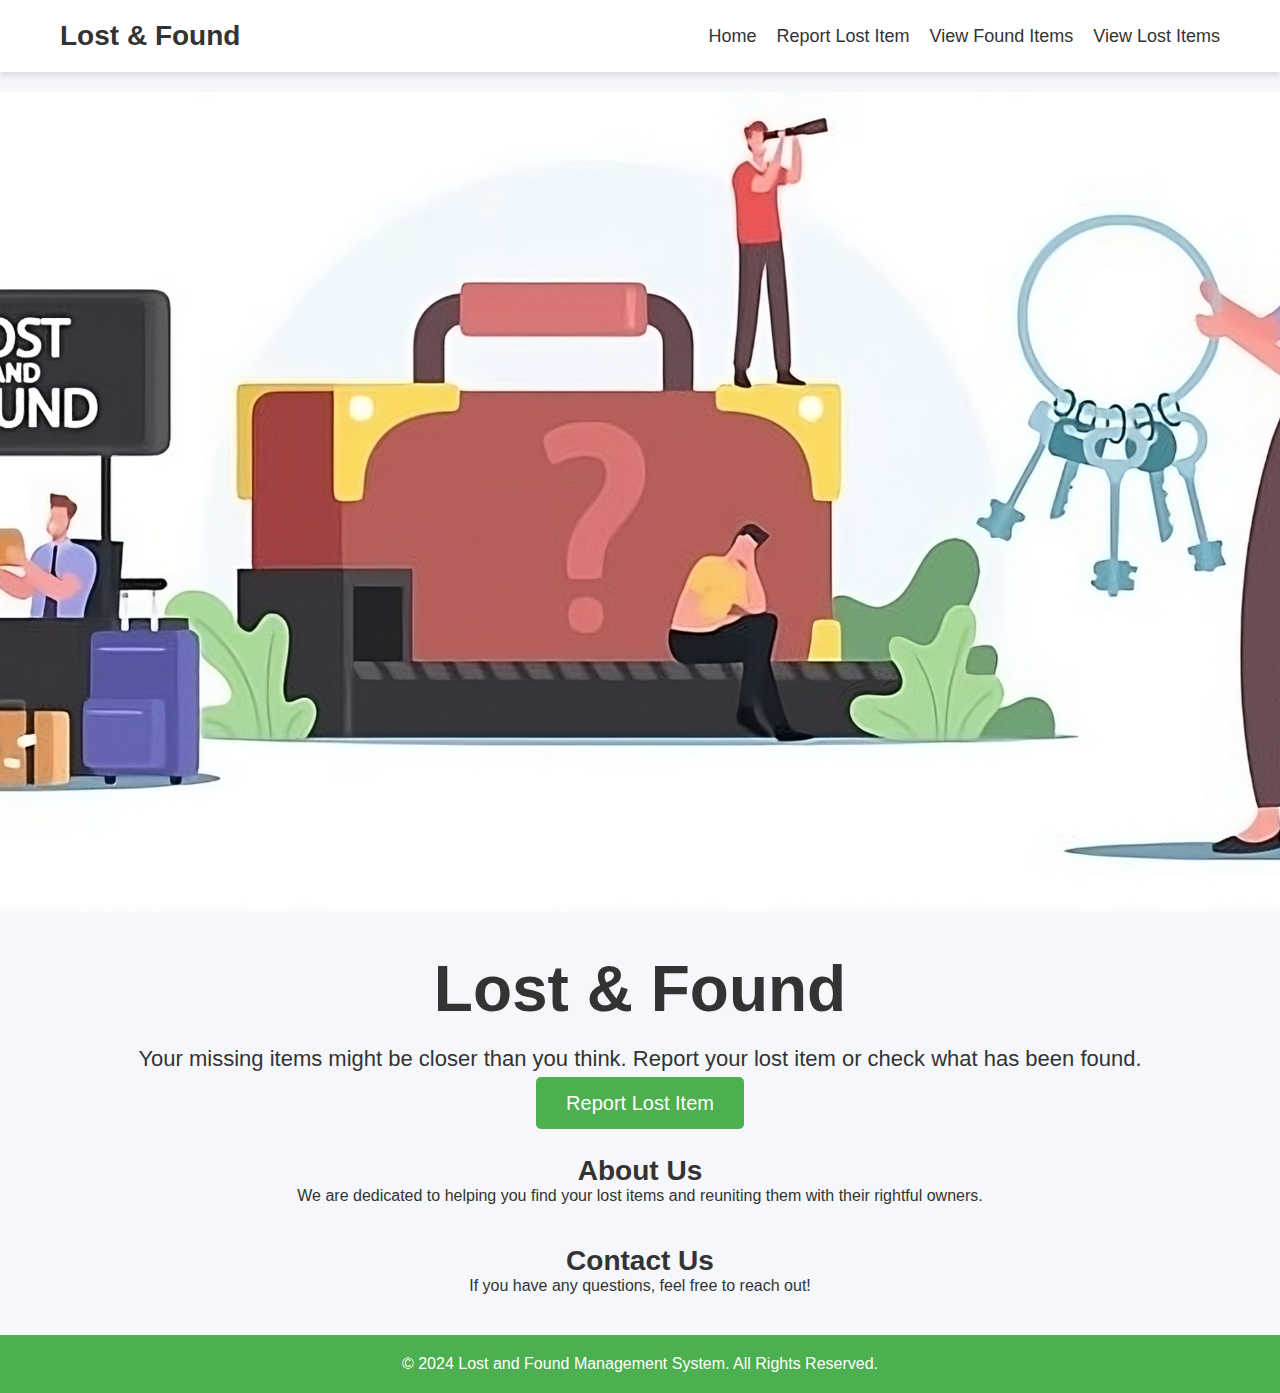
<file: index.html>
<!DOCTYPE html>
<html lang="en">
<head>
    <meta charset="UTF-8">
    <meta name="viewport" content="width=device-width, initial-scale=1.0">
    <title>Lost and Found Management System</title>
    <link rel="stylesheet" href="styles.css">
</head>
<body>
    <header class="app-header">
        <div class="navbar">
            <div class="logo">Lost & Found</div>
            <nav>
                <ul>
                    <li><a href="index.html" class="nav-link">Home</a></li>
                    <li><a href="report-lost.html" class="nav-link">Report Lost Item</a></li>
                    <li><a href="found-items.html" class="nav-link">View Found Items</a></li>
                    <li><a href="lost-items.html" class="nav-link">View Lost Items</a></li>
                </ul>
            </nav>
        </div>
    </header>

    <section class="hero">
        <img src="suitcase.jpeg" alt="Lost and Found">
        
    </section>

    <div class="hero-text">
        <h1>Lost & Found</h1>
        <p>Your missing items might be closer than you think. Report your lost item or check what has been found.</p>
        <a href="report-lost.html" class="cta-button">Report Lost Item</a>
    </div>

    <section class="about">
        <h2>About Us</h2>
        <p>We are dedicated to helping you find your lost items and reuniting them with their rightful owners.</p>
    </section>

    <section class="contact">
        <h2>Contact Us</h2>
        <p>If you have any questions, feel free to reach out!</p>
    </section>

    <footer class="app-footer">
        <p>&copy; 2024 Lost and Found Management System. All Rights Reserved.</p>
    </footer>
</body>
</html>
</file>
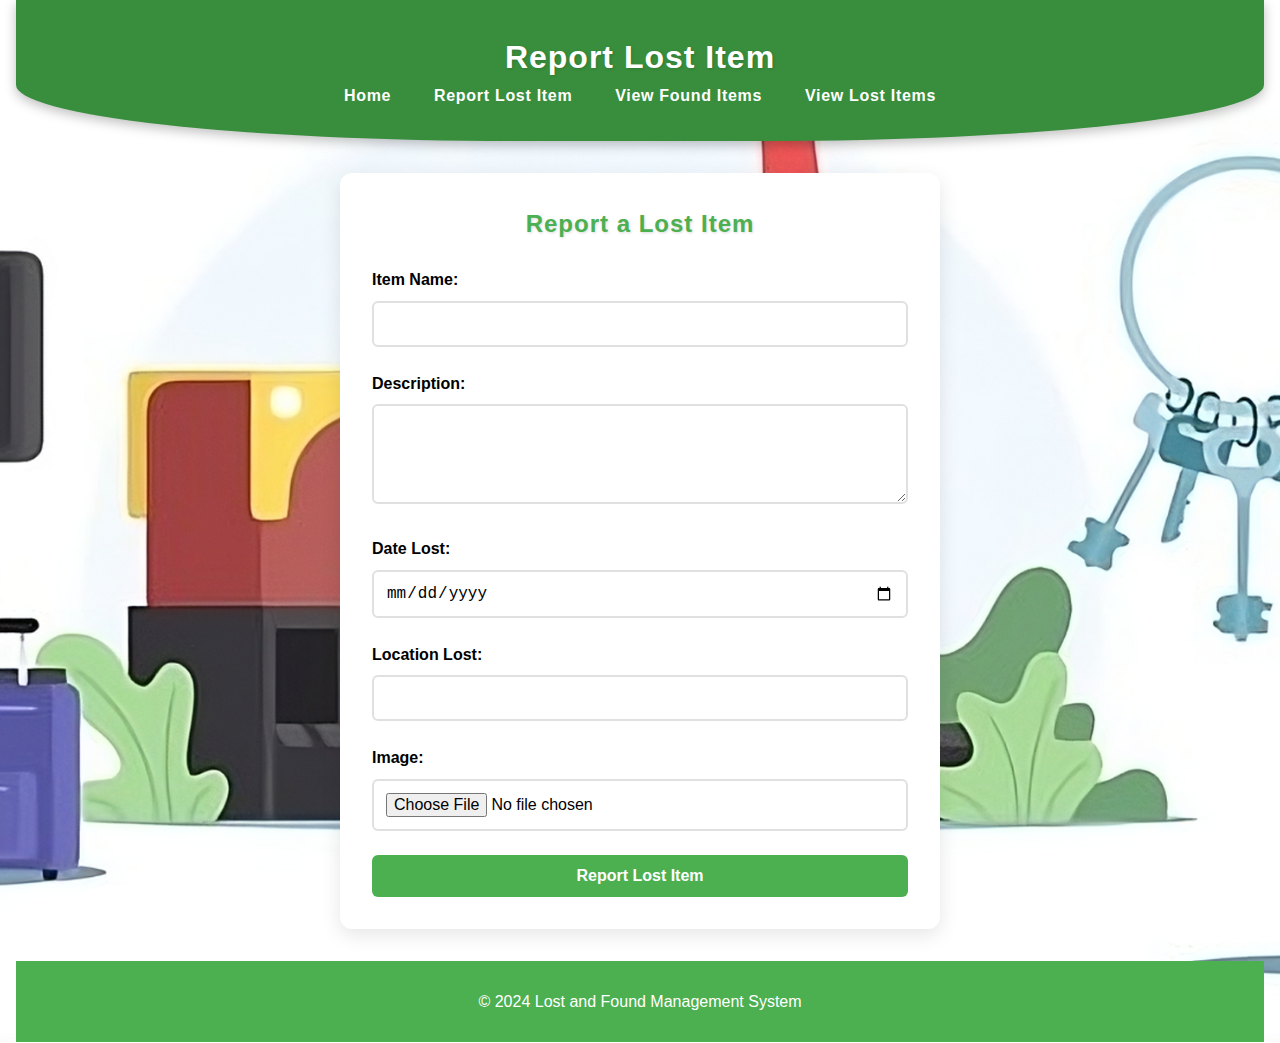
<file: report-lost.html>
<!DOCTYPE html>
<html lang="en">
<head>
    <meta charset="UTF-8">
    <meta name="viewport" content="width=device-width, initial-scale=1.0">
    <title>Report Lost Item</title>
    <link rel="stylesheet" href="lost.css">
    <link rel="stylesheet" href="form.css"> <!-- Link to the external CSS for the form -->
</head>
<body background="suitcase.jpeg">
    <header class="app-header">
        <h1 style="color: white;">Report Lost Item</h1>
        <nav>
            <a href="index.html" class="nav-link">Home</a>
            <a href="report-lost.html" class="nav-link">Report Lost Item</a>
            <a href="found-items.html" class="nav-link">View Found Items</a>
            <a href="lost-items.html" class="nav-link">View Lost Items</a>
        </nav>
    </header>
    <section class="form-section">
        <h2>Report a Lost Item</h2>
        <form id="lost-item-form" enctype="multipart/form-data">
            <label for="name">Item Name:</label>
            <input type="text" id="name" required>
            <label for="description">Description:</label>
            <textarea id="description" required></textarea>
            <label for="date">Date Lost:</label>
            <input type="date" id="date" required>
            <label for="location">Location Lost:</label>
            <input type="text" id="location" required>
            <label for="image">Image:</label>
            <input type="file" id="image" required>
            <button type="submit">Report Lost Item</button>
        </form>
    </section>
    <footer class="app-footer">
        <p>&copy; 2024 Lost and Found Management System</p>
    </footer>
    <script>
        document.getElementById('lost-item-form').addEventListener('submit', async (event) => {
            event.preventDefault();

            const formData = new FormData();
            formData.append('name', document.getElementById('name').value);
            formData.append('description', document.getElementById('description').value);
            formData.append('date', document.getElementById('date').value);
            formData.append('location', document.getElementById('location').value);
            formData.append('image', document.getElementById('image').files[0]);

            const response = await fetch('/api/lost-item', {
                method: 'POST',
                body: formData
            });

            const result = await response.json();
            alert(result.message);
            document.getElementById('lost-item-form').reset();
        });
    </script>
</body>
</html>
</file>
<file: styles.css>
/* General Styling */
* {
    margin: 0;
    padding: 0;
    box-sizing: border-box;
    font-family: 'Poppins', sans-serif;
}

body {
    background-color: #f5f7fa;
    color: #333;
}

/* Header and Navbar */
header {
    background-color: #ffffff;
    box-shadow: 0 4px 6px rgba(0, 0, 0, 0.1);
    padding: 20px 0;
}

.navbar {
    max-width: 1200px;
    margin: 0 auto;
    display: flex;
    justify-content: space-between;
    align-items: center;
    padding: 0 20px;
}

.logo {
    font-size: 28px;
    font-weight: bold;
    color: #333;
}

.navbar ul {
    list-style: none;
    display: flex;
    gap: 20px;
}

.navbar ul li a {
    text-decoration: none;
    color: #333;
    font-size: 18px;
    transition: color 0.3s ease;
}

.navbar ul li a:hover {
    color: #4CAF50;
}

/* Hero Section */
.hero {
    position: relative; /* Positioning for absolute elements */
    height: calc(100vh - 40px); /* Full viewport height minus top and bottom padding */
    padding: 5px; /* Padding around the hero section */
    overflow: hidden; /* Hide overflow */
}

.hero img {
    width: 100%; /* Full width */
    height: calc(100% - 40px); /* Full height minus the padding */
    object-fit: cover; /* Cover entire area */
    position: absolute; /* Positioning the image */
    top: 20px; /* Align with the padding */
    left: 0;
}

/* View Found Items Button */
.view-found-button {
    position: absolute; /* Position the button over the image */
    top: 26%; /* Center vertically */
    left: -1%; /* Center horizontally */
    transform: translate(-50%, -50%); /* Adjust positioning */
}

.view-found-button img {
    width: 150px; /* Set a fixed width for the button image */
    height: auto; /* Maintain aspect ratio */
    transition: transform 0.3s ease; /* Smooth transition effect */
}

.view-found-button img:hover {
    transform: scale(1.05); /* Slightly enlarge on hover */
}

/* Hero Text */
.hero-text {
    text-align: center; /* Center align the text */
    margin: 20px 0; /* Margin around the text */
}

.hero-text h1 {
    font-size: 64px; /* Increase font size for the heading */
    margin: 0; /* Remove margin */
}

.hero-text p {
    font-size: 22px; /* Increase font size for the paragraph */
    margin: 20px 0;
}

.cta-button {
    padding: 15px 30px; /* Increased button size */
    background-color: #4CAF50;
    color: #fff;
    border: none;
    border-radius: 5px;
    text-decoration: none;
    font-size: 20px; /* Increased button font size */
    transition: background-color 0.3s ease;
}

/* About and Contact Sections */
.about, .contact {
    text-align: center; /* Center align the text */
    margin: 40px 0; /* Space between sections */
}

.about h2, .contact h2 {
    font-size: 28px; /* Increase font size for section headers */
}

/* Footer */
footer {
    background-color: #4CAF50;
    text-align: center;
    padding: 20px;
    color: #fff;
    position: relative;
    width: 100%;
}
</file>
<file: lost.css>
/* Lost Items Section Styles */

/* General Styles */
* {
    box-sizing: border-box;
    margin: 0;
    padding: 0;
}

body {
    font-family: 'Poppins', sans-serif;
    background: url('suitcase.jpeg'); /* Adding the background image */
    background-size: cover; /* Ensure the image covers the entire background */
    background-position: center; /* Center the image */
    
    line-height: 1.6;
    padding: 0 1rem;
}

h1, h2, h3 {
    color: #4CAF50;
    font-family: 'Roboto', sans-serif;
    letter-spacing: 1px;
    text-shadow: 1px 1px 2px rgba(0, 0, 0, 0.1);
}

/* Header and Footer */
.app-header, .app-footer {
    background-color: #4CAF50;
    color: white;
    text-align: center;
    padding: 1rem;
}

/* Lost Items Section */
#lost-items-section {
    display: flex;
    flex-wrap: wrap;
    justify-content: center; /* Center align items */
    margin: 2rem auto;
    max-width: 900px; /* Maximum width for the section */
}

/* Individual Lost Item Container */
.lost-item-container {
    background: white;
    border-radius: 12px;
    box-shadow: 0 6px 20px rgba(0, 0, 0, 0.1);
    margin: 1rem;
    width: calc(30% - 2rem); /* 3 items per row with some margin */
    display: flex;
    flex-direction: column; /* Stack elements vertically */
    transition: transform 0.3s ease, box-shadow 0.3s ease;
}

.lost-item-container:hover {
    transform: translateY(-5px);
    box-shadow: 0 8px 20px rgba(0, 0, 0, 0.15);
}

/* Lost Item Details */
.lost-item-details {
    flex: 1;
    padding: 1rem;
}

.lost-item-details img {
    width: 100%;  /* Make image responsive */
    height: 200px; /* Set fixed height */
    object-fit: cover; /* Crop the image to cover the area */
    border-radius: 8px;
    box-shadow: 0 2px 5px rgba(0, 0, 0, 0.15);
}

.lost-item-details p {
    margin: 0.75rem 0;
    color: #555;
    font-size: 1.05rem;
}

/* Button Styling */
.lost-item-button {
    margin-top: 1.25rem;
    padding: 0.8rem;
    background-color: #388E3C;
    color: white;
    border: none;
    border-radius: 8px;
    cursor: pointer;
    font-size: 1.05rem;
    font-weight: bold;
    letter-spacing: 0.6px;
    transition: background-color 0.3s ease, transform 0.3s ease;
}

.lost-item-button:hover {
    background-color: #2E7D32;
    transform: scale(1.07);
}

/* Mark as Done Form */
.mark-done-form {
    margin-top: 1.5rem;
    padding: 1.25rem;
    background: #f2f2f2;
    border-radius: 10px;
    display: none; /* Initially hidden */
    box-shadow: 0 2px 8px rgba(0, 0, 0, 0.12);
}

.mark-done-form.active {
    display: block; /* Show when active */
}

.mark-done-form input[type="text"] {
    width: 100%;
    padding: 0.9rem;
    margin-bottom: 1.25rem;
    border: 2px solid #ddd;
    border-radius: 8px;
    font-size: 1.05rem;
    transition: border-color 0.3s ease;
}

.mark-done-form input[type="text"]:focus {
    border-color: #388E3C;
    outline: none;
    box-shadow: 0 0 10px rgba(56, 142, 60, 0.3);
}

.mark-done-form button {
    width: 100%;
    padding: 0.8rem;
    background-color: #388E3C;
    color: white;
    border: none;
    border-radius: 8px;
    cursor: pointer;
    font-size: 1.05rem;
    font-weight: bold;
    letter-spacing: 0.6px;
    transition: background-color 0.3s ease, transform 0.3s ease;
}

.mark-done-form button:hover {
    background-color: #2E7D32;
    transform: scale(1.07);
}

/* Responsive Design */
@media screen and (max-width: 768px) {
    .lost-item-container {
        width: calc(50% - 2rem); /* Two items per row on medium screens */
    }
}

@media screen and (max-width: 480px) {
    .lost-item-container {
        width: 100%; /* Full width on very small screens */
    }
}

/* Lost Item Details Styles */

/* General Styles */
* {
    box-sizing: border-box;
    margin: 0;
    padding: 0;
}

h1, h2, h3 {
    color: #388E3C;
    font-family: 'Roboto', sans-serif;
    letter-spacing: 1px;
    text-shadow: 1px 1px 3px rgba(0, 0, 0, 0.15);
}

p {
    margin: 0.75rem 0;
}

a {
    text-decoration: none;
    color: #388E3C;
    font-weight: bold;
}

/* Header Section */
.app-header {
    background-color: #388E3C;
    color: white;
    padding: 2rem;
    text-align: center;
    box-shadow: 0 4px 12px rgba(0, 0, 0, 0.25);
    border-radius: 0 0 40% 40%;
}

.nav-link {
    color: white;
    margin: 0 1.2rem;
    font-weight: 600;
    letter-spacing: 0.7px;
    transition: color 0.3s ease, transform 0.3s ease;
}

.nav-link:hover {
    color: #ffebcd;
    transform: scale(1.07);
}

/* Lost Items Section */
#lost-items-section {
    margin: 2.5rem auto;
    padding: 2.5rem;
    width: 100%; /* Set to full width */
    max-width: none; /* Remove max-width restriction */
    background: #f9f9f9;
    border-radius: 14px;
    box-shadow: 0 6px 25px rgba(0, 0, 0, 0.1);
    display: flex; /* Added to align children flexibly */
    flex-wrap: wrap; /* Allow wrapping of items */
    justify-content: center; /* Ensure center alignment for two items */
}

/* Wrapper for each item */
.lost-item-wrapper {
    margin-bottom: 2.5rem; /* Space between each item */
}
</file>
<file: form.css>
/* Form Styles */
.form-section {
    background-image:"suitcase.jpeg";
    margin: 2rem auto;
    padding: 2rem;
    max-width: 600px;
    background: white;
    border-radius: 12px;
    box-shadow: 0 6px 20px rgba(0, 0, 0, 0.1);
}

.form-section h2 {
    color: #4CAF50;
    margin-bottom: 1.5rem;
    text-align: center;
}

label {
    display: block;
    margin-bottom: 0.5rem;
    font-weight: bold;
}

input[type="text"],
input[type="date"],
textarea,
input[type="file"] {
    width: 100%;
    padding: 0.75rem;
    margin-bottom: 1.5rem;
    border: 2px solid #e0e0e0;
    border-radius: 6px;
    font-size: 1rem;
    transition: border-color 0.3s ease;
}

input[type="text"]:focus,
input[type="date"]:focus,
textarea:focus {
    border-color: #4CAF50;
    outline: none;
    box-shadow: 0 0 8px rgba(76, 175, 80, 0.3);
}

textarea {
    resize: vertical; /* Allow vertical resizing of the textarea */
    height: 100px; /* Default height */
}

button[type="submit"] {
    width: 100%;
    padding: 0.75rem;
    background-color: #4CAF50;
    color: white;
    border: none;
    border-radius: 6px;
    cursor: pointer;
    font-size: 1rem;
    font-weight: bold;
    transition: background-color 0.3s ease, transform 0.3s ease;
}

button[type="submit"]:hover {
    background-color: #45a049;
    transform: scale(1.05);
}
</file>
